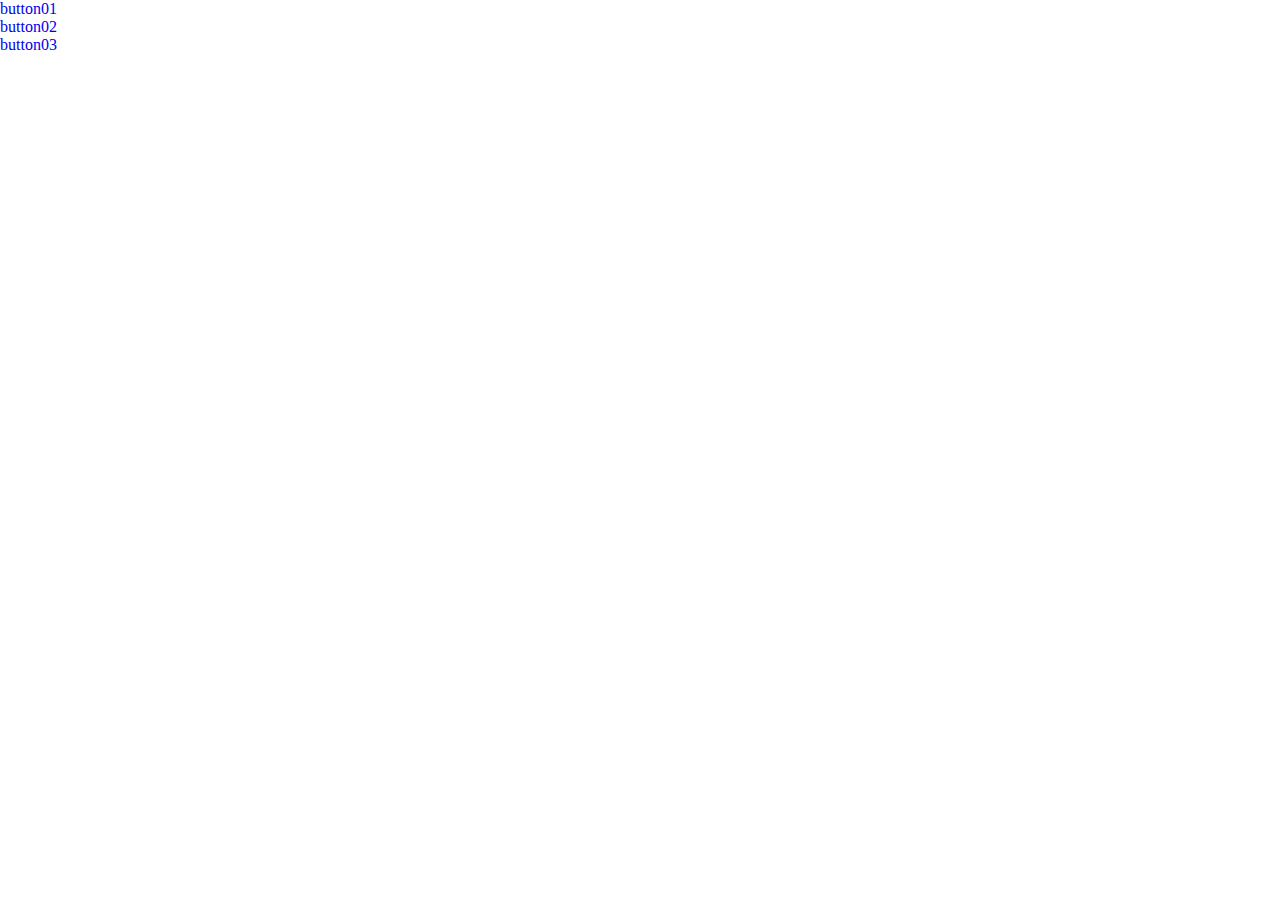
<file: sass_basic/index.html>
<!DOCTYPE html>
<html lang="en">
<head>
    <meta charset="UTF-8">
    <meta http-equiv="X-UA-Compatible" content="IE=edge">
    <meta name="viewport" content="width=device-width, initial-scale=1.0">
    <title>디코드랩 - scss</title>
    <link rel="stylesheet" href="css/style.css">
    <script defer src="main.js"></script>
</head>
<body>
    <ul>
        <li><a href="#">button01</a></li>
        <li><a href="#">button02</a></li>
        <li><a href="#">button03</a></li>
    </ul>
</body>
</html>
</file>
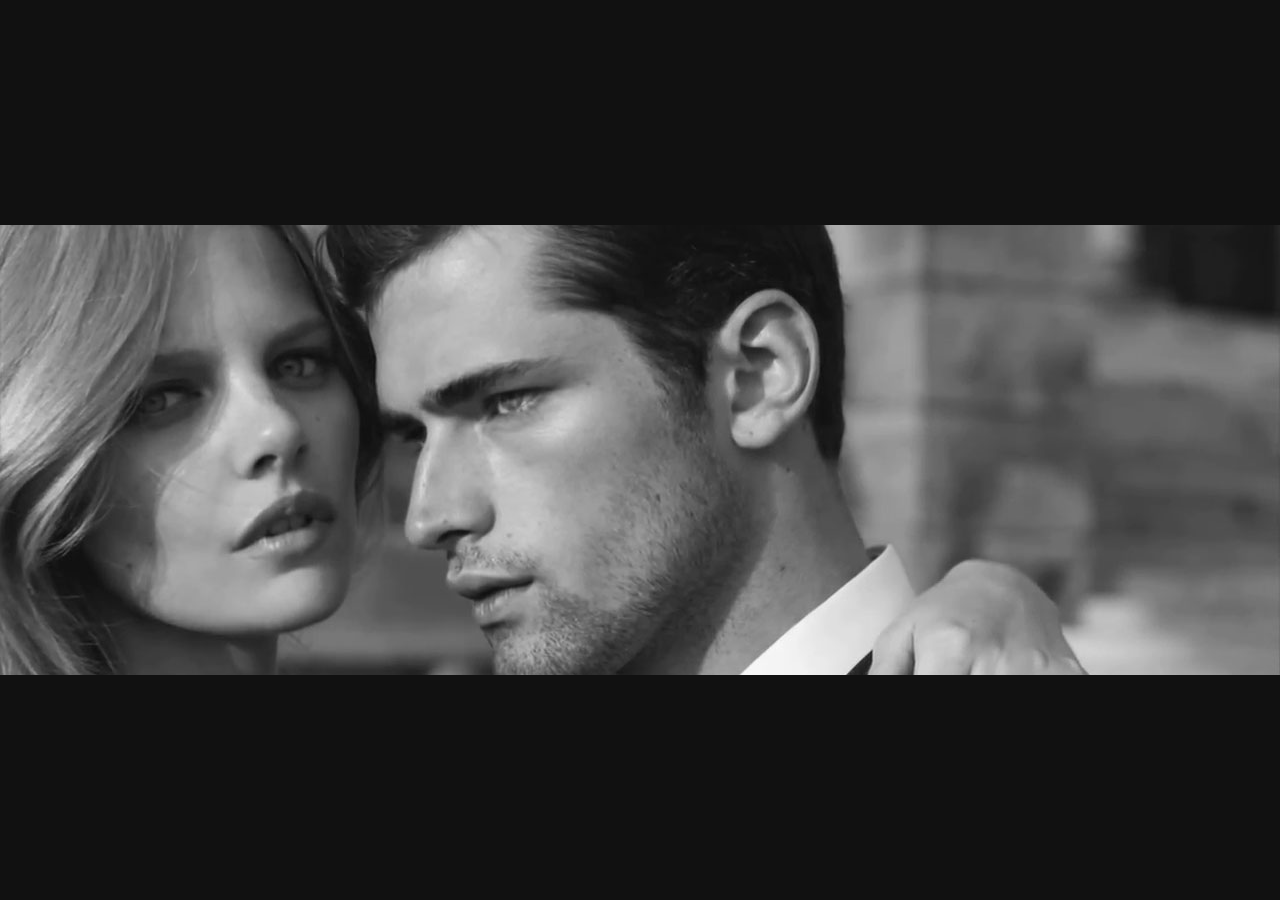
<file: sequence_ui/index.html>
<!DOCTYPE html>
<html lang="ko">
<head>
    <meta charset="UTF-8">
    <meta http-equiv="X-UA-Compatible" content="IE=edge">
    <meta name="viewport" content="width=device-width, initial-scale=1.0">
    <title>Document</title>
    <link rel="stylesheet" href="/sequence_ui/css/style.css">
    <script defer src="/sequence_ui/js/main02.js"></script>
</head>
<body>
    <main></main>
    <!-- <p>sanghee</p>
    <aside>loading...</aside> -->
</body>
</html>
</file>
<file: sass_basic/css/style.css>
* {
    margin: 0px;
    padding: 0px;
    box-sizing: border-box;
  }
  
  ul, ol, li {
    list-style: none;
  }
  
  a {
    text-decoration: none;
  }
  
  #box {
    width: 300px; height: 300px; margin: 50px; background: aqua;
  }
</file>
<file: sequence_ui/css/style.css>
@charset "UTF-8";
@import url('https://fonts.googleapis.com/css2?family=Orbitron&display=swap');

* {
	margin: 0px;
	padding: 0px;
}
ul, ol, li {
	list-style: none;
}
a {
	text-decoration: none;
}
body {
	width: 100%; height: 100vh; overflow: hidden;
	background: #111; 
}

main {
	width: 100%; height: 50vh; overflow: hidden;
	background: #111; position: relative;
	top: 25vh;
}
main>img {
	width: 100%; height: 100%;
	object-fit: cover;
	position: absolute; top: 0px; left: 0px;
}
p{width:100%; height: 100vh; font:normal 10vw/1'orbitron'; letter-spacing: 2px; color:#fff; position:absolute; top:0; left:0; display: flex; justify-content: center; align-items: center; text-shadow: 10px 10px 10px rgba(0,0,0,0.3);}
aside {
	width: 100%; height: 100vh; background: #111; position: fixed; top: 0px; left: 0px;
	font: bold 20px/1 'arial'; color: #fff;
	display: flex; justify-content: center; align-items: center; transition: 1.5s;
}
aside.off {
	opacity: 0;
}
</file>
